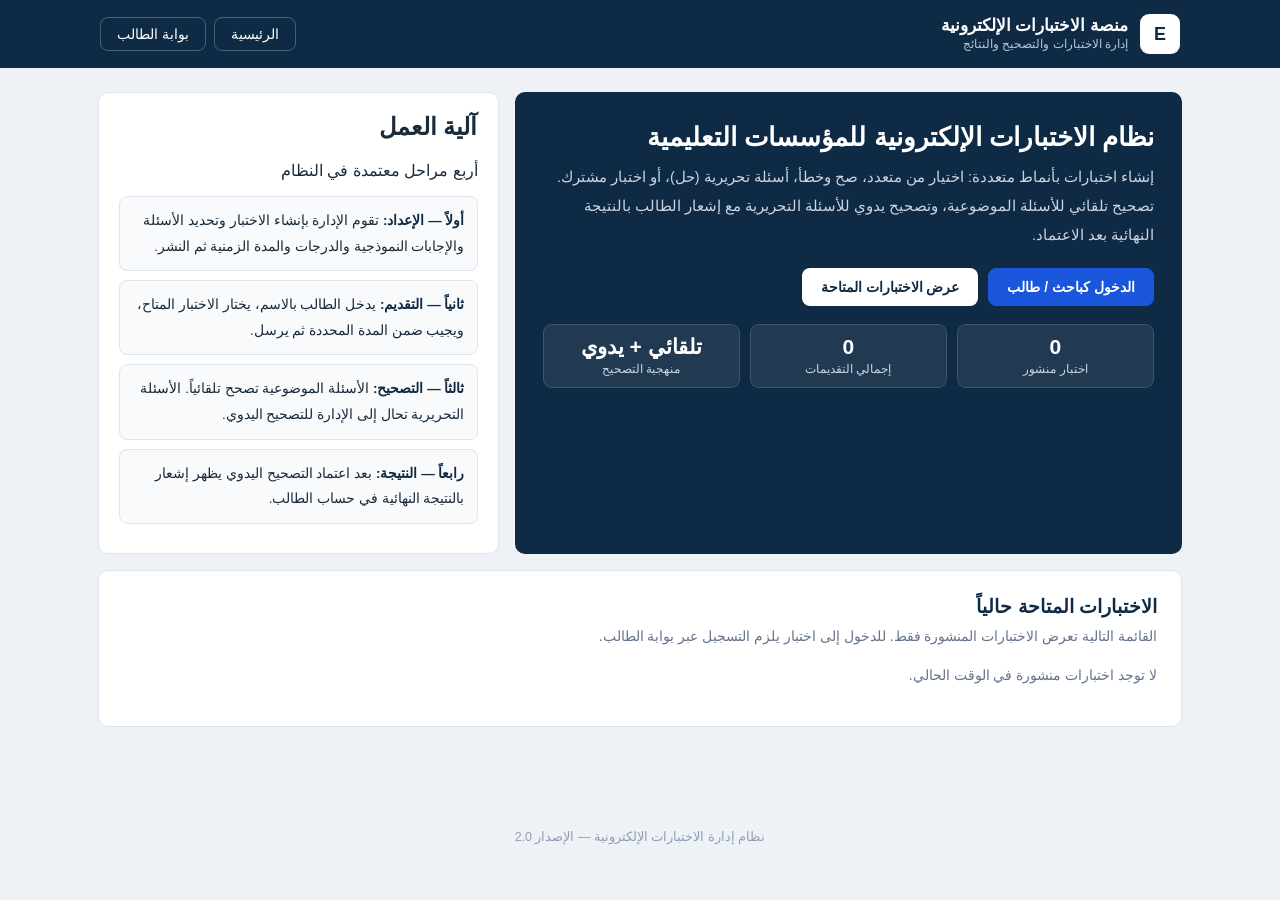
<file: exam-system/index.html>
<!DOCTYPE html>
<html lang="ar" dir="rtl">
<head>
<meta charset="UTF-8">
<meta name="viewport" content="width=device-width, initial-scale=1.0">
<title>منصة الاختبارات الإلكترونية</title>
<style>
:root{
  --navy:#0f2a44; --navy2:#1a3a5c;
  --bg:#eef1f6; --card:#ffffff; --line:#dfe5ee;
  --text:#1a2b3c; --muted:#64748b;
  --primary:#1a56db; --primary-h:#1648b5;
  --success:#0e7c3e; --warn:#9a6a06; --danger:#b91c1c;
  --radius:10px;
}
*{box-sizing:border-box;font-family:"Segoe UI","Tahoma","Arial",sans-serif}
body{margin:0;background:var(--bg);color:var(--text);min-height:100vh}
/* Header */
.header{background:var(--navy);color:#fff;position:sticky;top:0;z-index:50}
.header-inner{max-width:1120px;margin:auto;display:flex;align-items:center;justify-content:space-between;padding:14px 20px}
.brand{display:flex;align-items:center;gap:12px;cursor:default;user-select:none}
.brand-mark{width:40px;height:40px;border-radius:9px;background:#fff;color:var(--navy);display:flex;align-items:center;justify-content:center;font-weight:800;font-size:18px;letter-spacing:0}
.brand-title{font-weight:700;font-size:17px;line-height:1.3}
.brand-title small{display:block;font-weight:400;font-size:12px;color:#b9c6d8}
.nav{display:flex;gap:8px}
.nav button{background:transparent;border:1px solid rgba(255,255,255,.25);color:#fff;border-radius:8px;padding:8px 16px;font-size:14px;cursor:pointer}
.nav button:hover,.nav button.active{background:#fff;color:var(--navy)}
/* Layout */
.wrap{max-width:1120px;margin:24px auto;padding:0 18px 60px}
.panel{background:var(--card);border:1px solid var(--line);border-radius:var(--radius);padding:24px;margin-top:16px}
.panel h2{margin:0 0 6px;font-size:19px;color:var(--navy)}
.panel .sub{color:var(--muted);font-size:14px;margin:0 0 14px;line-height:1.8}
.hero{display:grid;grid-template-columns:1.25fr .75fr;gap:16px}
@media(max-width:820px){.hero{grid-template-columns:1fr}}
.hero-main{background:var(--navy);color:#fff;border-radius:var(--radius);padding:30px 28px}
.hero-main h1{margin:0 0 10px;font-size:26px}
.hero-main p{color:#cbd5e1;line-height:2;font-size:14.5px;margin:0}
.hero-actions{display:flex;gap:10px;margin-top:18px;flex-wrap:wrap}
.kpis{display:grid;grid-template-columns:repeat(3,1fr);gap:10px;margin-top:18px}
.kpi{background:rgba(255,255,255,.08);border:1px solid rgba(255,255,255,.14);border-radius:9px;padding:10px;text-align:center}
.kpi b{font-size:21px;display:block}
.kpi span{font-size:12px;color:#cbd5e1}
.side-box{background:var(--card);border:1px solid var(--line);border-radius:var(--radius);padding:20px}
.step{border:1px solid var(--line);border-radius:8px;padding:11px 12px;margin:9px 0;font-size:13.5px;line-height:1.9;background:#f8fafc}
.step b{color:var(--navy)}
/* Buttons / forms */
.btn{border:1px solid transparent;border-radius:8px;padding:10px 18px;font-size:14px;font-weight:600;cursor:pointer;transition:.15s}
.btn-primary{background:var(--primary);color:#fff;border-color:var(--primary)}
.btn-primary:hover{background:var(--primary-h)}
.btn-secondary{background:#f1f5f9;color:var(--navy);border-color:var(--line)}
.btn-secondary:hover{background:#e2e8f0}
.btn-dark{background:var(--navy);color:#fff}
.btn-success{background:var(--success);color:#fff}
.btn-danger{background:#fef2f2;color:var(--danger);border-color:#fecaca}
.btn-sm{padding:6px 12px;font-size:13px}
label{display:block;font-weight:600;margin:14px 0 6px;font-size:14px;color:var(--navy)}
input,select,textarea{width:100%;border:1px solid var(--line);border-radius:8px;padding:10px 12px;font-size:14px;background:#fbfcfe;color:var(--text)}
input:focus,select:focus,textarea:focus{outline:2px solid #bfd0f5;border-color:var(--primary);background:#fff}
textarea{min-height:88px;resize:vertical}
.grid2{display:grid;grid-template-columns:1fr 1fr;gap:12px}
@media(max-width:700px){.grid2{grid-template-columns:1fr}}
.toolbar{display:flex;gap:8px;flex-wrap:wrap;margin:14px 0}
.tabs{display:flex;gap:8px;flex-wrap:wrap;margin-top:14px}
.tabs .btn.on{background:var(--navy);color:#fff;border-color:var(--navy)}
/* Questions */
.q{border:1px solid var(--line);border-radius:9px;padding:15px;margin:12px 0;background:#fbfcfe}
.q.mcq{border-top:4px solid var(--primary)}
.q.tf{border-top:4px solid var(--success)}
.q.essay{border-top:4px solid #b45309;background:#fffdf7}
.q-head{display:flex;justify-content:space-between;align-items:center;gap:8px;flex-wrap:wrap}
.tag{display:inline-block;padding:3px 10px;border-radius:20px;font-size:12px;font-weight:700}
.t-mcq{background:#e3ebfd;color:#1e40af}.t-tf{background:#dcf5e5;color:#0e7c3e}.t-essay{background:#fdeed3;color:#92400e}
.t-pub{background:#dcf5e5;color:#0e7c3e}.t-draft{background:#e9edf3;color:#475569}.t-pend{background:#fdeed3;color:#92400e}.t-done{background:#e3ebfd;color:#1e40af}
.row-item{border:1px solid var(--line);border-radius:9px;padding:13px 14px;margin:10px 0;display:flex;justify-content:space-between;gap:10px;align-items:center;flex-wrap:wrap;background:#fff}
.row-item small{color:var(--muted)}
.opt{display:block;background:#fff;border:1px solid var(--line);border-radius:8px;padding:10px 12px;margin:7px 0;cursor:pointer;font-size:14px}
.opt:hover{border-color:var(--primary)}
.opt input{width:auto;margin-left:8px}
/* Timer */
.timer{background:var(--navy);color:#fff;border-radius:9px;padding:12px 16px;font-weight:700;font-size:16px;display:flex;justify-content:space-between;position:sticky;top:68px;z-index:20}
.timer.critical{background:var(--danger)}
.progress{height:8px;background:#e2e8f0;border-radius:20px;overflow:hidden;margin-bottom:12px}
.progress>div{height:100%;background:var(--primary);transition:.3s}
table{width:100%;border-collapse:collapse;font-size:13.5px}
th,td{border-bottom:1px solid var(--line);padding:10px 8px;text-align:right}
th{background:#f6f8fb;color:var(--navy)}
.note{background:#f1f6ff;border:1px solid #c9d8f8;border-radius:8px;padding:11px 12px;margin:8px 0;font-size:13.5px;line-height:1.9}
.note.warn{background:#fffaf0;border-color:#f3ddab}
.hidden{display:none!important}
.center{max-width:480px;margin:28px auto}
.footer{max-width:1120px;margin:0 auto;padding:18px;color:#8fa0b5;font-size:12.5px;text-align:center}
.footer span.ver{color:#8fa0b5;cursor:default;user-select:none}
.alert{border-radius:8px;padding:11px 13px;font-size:14px;margin:10px 0;line-height:1.8}
.alert-ok{background:#ecfdf3;border:1px solid #bbe7c9;color:#0e7c3e}
.alert-wait{background:#fffaf0;border:1px solid #f3ddab;color:#7c5a03}
</style>
</head>
<body>

<header class="header">
  <div class="header-inner">
    <div class="brand">
      <div class="brand-mark">E</div>
      <div class="brand-title">منصة الاختبارات الإلكترونية<small>إدارة الاختبارات والتصحيح والنتائج</small></div>
    </div>
    <nav class="nav">
      <button id="navHome" onclick="go('home')">الرئيسية</button>
      <button id="navStudent" onclick="go('student')">بوابة الطالب</button>
    </nav>
  </div>
</header>

<div class="wrap">

  <!-- HOME -->
  <section id="v-home">
    <div class="hero">
      <div class="hero-main">
        <h1>نظام الاختبارات الإلكترونية للمؤسسات التعليمية</h1>
        <p>إنشاء اختبارات بأنماط متعددة: اختيار من متعدد، صح وخطأ، أسئلة تحريرية (حل)، أو اختبار مشترك. تصحيح تلقائي للأسئلة الموضوعية، وتصحيح يدوي للأسئلة التحريرية مع إشعار الطالب بالنتيجة النهائية بعد الاعتماد.</p>
        <div class="hero-actions">
          <button class="btn btn-primary" onclick="go('student')">الدخول كباحث / طالب</button>
          <button class="btn" style="background:#fff;color:var(--navy)" onclick="document.getElementById('homeList').scrollIntoView({behavior:'smooth'})">عرض الاختبارات المتاحة</button>
        </div>
        <div class="kpis">
          <div class="kpi"><b id="kExams">0</b><span>اختبار منشور</span></div>
          <div class="kpi"><b id="kSubs">0</b><span>إجمالي التقديمات</span></div>
          <div class="kpi"><b>تلقائي + يدوي</b><span>منهجية التصحيح</span></div>
        </div>
      </div>
      <div class="side-box">
        <h2 style="margin-top:0">آلية العمل</h2>
        <p class="sub">أربع مراحل معتمدة في النظام</p>
        <div class="step"><b>أولاً — الإعداد:</b> تقوم الإدارة بإنشاء الاختبار وتحديد الأسئلة والإجابات النموذجية والدرجات والمدة الزمنية ثم النشر.</div>
        <div class="step"><b>ثانياً — التقديم:</b> يدخل الطالب بالاسم، يختار الاختبار المتاح، ويجيب ضمن المدة المحددة ثم يرسل.</div>
        <div class="step"><b>ثالثاً — التصحيح:</b> الأسئلة الموضوعية تصحح تلقائياً. الأسئلة التحريرية تحال إلى الإدارة للتصحيح اليدوي.</div>
        <div class="step"><b>رابعاً — النتيجة:</b> بعد اعتماد التصحيح اليدوي يظهر إشعار بالنتيجة النهائية في حساب الطالب.</div>
      </div>
    </div>

    <div class="panel" id="homeList">
      <h2>الاختبارات المتاحة حالياً</h2>
      <p class="sub">القائمة التالية تعرض الاختبارات المنشورة فقط. للدخول إلى اختبار يلزم التسجيل عبر بوابة الطالب.</p>
      <div id="homeExamList"></div>
    </div>
  </section>

  <!-- ADMIN LOGIN (hidden, no nav link) -->
  <section id="v-adminLogin" class="hidden">
    <div class="panel center">
      <h2>الدخول الإداري</h2>
      <p class="sub">منطقة مقيدة. مخصصة لإدارة النظام فقط. جميع محاولات الدخول مسجلة محلياً.</p>
      <label>اسم المستخدم</label>
      <input id="admUser" value="admin" autocomplete="username">
      <label>كلمة المرور</label>
      <input id="admPass" type="password" placeholder="أدخل كلمة المرور الإدارية" autocomplete="current-password">
      <div class="toolbar"><button class="btn btn-dark" style="flex:1" onclick="adminLogin()">تسجيل الدخول</button></div>
      <div class="note">في حال نسيان كلمة المرور، يمكن استعادتها من النسخة الاحتياطية المحفوظة لدى مدير النظام فقط.</div>
    </div>
  </section>

  <!-- ADMIN -->
  <section id="v-admin" class="hidden">
    <div class="panel">
      <h2>لوحة الإدارة <span class="tag t-done">وضع الإدارة</span></h2>
      <p class="sub" id="admInfo"></p>
      <div class="tabs">
        <button class="btn btn-secondary btn-sm on" id="tb-create" onclick="adminTab('create')">إنشاء اختبار</button>
        <button class="btn btn-secondary btn-sm" id="tb-exams" onclick="adminTab('exams')">إدارة الاختبارات</button>
        <button class="btn btn-secondary btn-sm" id="tb-subs" onclick="adminTab('subs')">التقديمات والتصحيح <span id="pendCount"></span></button>
        <button class="btn btn-secondary btn-sm" id="tb-set" onclick="adminTab('set')">الإعدادات والنسخ الاحتياطي</button>
        <button class="btn btn-danger btn-sm" onclick="adminLogout()">تسجيل الخروج</button>
      </div>
    </div>

    <div id="t-create" class="panel">
      <h2>إنشاء اختبار جديد</h2>
      <p class="sub">حدد بيانات الاختبار ثم أضف الأسئلة حسب النمط المطلوب مع تحديد الإجابة النموذجية لكل سؤال.</p>
      <div class="grid2">
        <div><label>عنوان الاختبار (مطلوب)</label><input id="exTitle" placeholder="مثال: اختبار مادة العلوم — الفصل الأول"></div>
        <div><label>المدة الزمنية (بالدقائق)</label><input id="exTime" type="number" min="1" value="20"></div>
      </div>
      <label>التعليمات والوصف</label><textarea id="exDesc" placeholder="تعليمات عامة تظهر للطالب قبل بدء الاختبار"></textarea>
      <label>نمط الاختبار العام</label>
      <select id="exMode">
        <option value="mixed">مشترك — جميع الأنماط</option>
        <option value="mcq">اختيار من متعدد فقط</option>
        <option value="tf">صح وخطأ فقط</option>
        <option value="essay">أسئلة تحريرية فقط</option>
      </select>
      <h3 style="color:var(--navy);margin:18px 0 6px">الأسئلة</h3>
      <div id="qBuilder"></div>
      <div class="toolbar">
        <button class="btn btn-secondary btn-sm" onclick="addQ('mcq')">إضافة: اختيار من متعدد</button>
        <button class="btn btn-secondary btn-sm" onclick="addQ('tf')">إضافة: صح وخطأ</button>
        <button class="btn btn-secondary btn-sm" onclick="addQ('essay')">إضافة: سؤال تحريري</button>
      </div>
      <div class="toolbar">
        <button class="btn btn-secondary" onclick="saveExam(false)">حفظ كمسودة</button>
        <button class="btn btn-primary" onclick="saveExam(true)">حفظ ونشر</button>
        <button class="btn btn-danger" onclick="resetBuilder()">مسح الحقول</button>
      </div>
    </div>

    <div id="t-exams" class="panel hidden">
      <h2>إدارة الاختبارات</h2>
      <p class="sub">التحكم في النشر والإخفاء والحذف. الاختبارات المنشورة فقط تظهر للطلاب.</p>
      <div id="adminExamList"></div>
    </div>

    <div id="t-subs" class="panel hidden">
      <h2>التقديمات والتصحيح اليدوي</h2>
      <p class="sub">التقديمات التي تتضمن أسئلة تحريرية تبقى بحالة "بانتظار التصحيح" حتى اعتماد الدرجة وإشعار الطالب.</p>
      <div id="subsList"></div>
    </div>

    <div id="t-set" class="panel hidden">
      <h2>الإعدادات والنسخ الاحتياطي</h2>
      <label>تغيير كلمة المرور الإدارية</label>
      <div class="grid2">
        <input id="np1" type="password" placeholder="كلمة المرور الجديدة">
        <input id="np2" type="password" placeholder="تأكيد كلمة المرور الجديدة">
      </div>
      <div class="toolbar"><button class="btn btn-dark btn-sm" onclick="changePass()">تحديث كلمة المرور</button></div>
      <hr style="border:0;border-top:1px solid var(--line);margin:18px 0">
      <div class="toolbar">
        <button class="btn btn-secondary btn-sm" onclick="exportData()">تنزيل نسخة احتياطية (JSON)</button>
        <button class="btn btn-secondary btn-sm" onclick="document.getElementById('imp').click()">استعادة من نسخة احتياطية</button>
        <input type="file" id="imp" class="hidden" accept=".json" onchange="importData(event)">
        <button class="btn btn-danger btn-sm" onclick="wipeAll()">حذف جميع البيانات</button>
      </div>
      <div class="note warn">تنبيه: النسخة الاحتياطية تتضمن الاختبارات والتقديمات والنتائج. يحفظ هذا الملف لدى مدير النظام في مكان آمن ولا يشارك مع أي طرف.</div>
    </div>
  </section>

  <!-- STUDENT -->
  <section id="v-student" class="hidden">
    <div class="panel center" id="stuLogin">
      <h2>بوابة الطالب</h2>
      <p class="sub">يرجى إدخال البيانات التالية للاطلاع على الاختبارات المتاحة وتقديمها.</p>
      <label>الاسم الكامل (مطلوب)</label><input id="stuName" placeholder="مثال: محمد أحمد الخالدي">
      <label>الشعبة / الرقم الجامعي (اختياري)</label><input id="stuId" placeholder="مثال: الشعبة A — رقم 12">
      <div class="toolbar"><button class="btn btn-primary" style="flex:1" onclick="studentLogin()">دخول</button></div>
    </div>
    <div id="stuArea" class="hidden">
      <div class="panel">
        <h2>مرحباً <span id="stuHello"></span> <button class="btn btn-danger btn-sm" onclick="studentLogout()">خروج</button></h2>
        <p class="sub">من هذه الصفحة يمكنك عرض الاختبارات المتاحة ومتابعة النتائج والإشعارات.</p>
        <div class="tabs">
          <button class="btn btn-secondary btn-sm on" id="sb-list" onclick="stuTab('list')">الاختبارات</button>
          <button class="btn btn-secondary btn-sm" id="sb-my" onclick="stuTab('my')">النتائج</button>
          <button class="btn btn-secondary btn-sm" id="sb-notif" onclick="stuTab('notif')">الإشعارات <span id="notifCount"></span></button>
        </div>
      </div>
      <div id="s-list" class="panel"><h2>الاختبارات المنشورة</h2><div id="stuExamList"></div></div>
      <div id="s-my" class="panel hidden"><h2>النتائج</h2><div id="myResults"></div></div>
      <div id="s-notif" class="panel hidden"><h2>الإشعارات</h2><div id="myNotifs"></div></div>
    </div>
  </section>

  <!-- TAKE -->
  <section id="v-take" class="hidden">
    <div class="timer" id="timerBox"><span id="timerExam"></span><span id="timerTime"></span></div>
    <div class="panel">
      <div class="progress"><div id="takeProg" style="width:0%"></div></div>
      <h2 id="takeTitle"></h2>
      <p class="sub" id="takeDesc"></p>
      <div id="takeQs"></div>
      <div class="toolbar">
        <button class="btn btn-success" onclick="submitExam(false)">إرسال الإجابات</button>
        <button class="btn btn-danger" onclick="cancelTake()">إلغاء بدون إرسال</button>
      </div>
    </div>
  </section>

  <!-- RESULT -->
  <section id="v-result" class="hidden">
    <div class="panel" id="resultCard"></div>
    <div class="toolbar" style="justify-content:center"><button class="btn btn-primary" onclick="go('student')">العودة إلى بوابة الطالب</button></div>
  </section>

</div>

<div class="footer">نظام إدارة الاختبارات الإلكترونية — <span class="ver" id="verTag">الإصدار 2.0</span></div>

<script>
var DB={get:function(k,d){try{var v=localStorage.getItem(k);return v?JSON.parse(v):d}catch(e){return d}},set:function(k,v){localStorage.setItem(k,JSON.stringify(v))}};
var K={ph:'ems_pass_hash_v2',exams:'ems_exams_v2',subs:'ems_subs_v2',notifs:'ems_notifs_v2'};
function uid(){return 'id'+Date.now().toString(36)+Math.floor(Math.random()*99999)}
function esc(s){return String(s==null?'':s).replace(/[&<>"']/g,function(c){return {'&':'&amp;','<':'&lt;','>':'&gt;','"':'&quot;',"'":'&#39;'}[c]})}
function sha256(t){if(crypto&&crypto.subtle){return crypto.subtle.digest('SHA-256',new TextEncoder().encode(t)).then(function(b){return Array.prototype.map.call(new Uint8Array(b),function(x){return x.toString(16).padStart(2,'0')}).join('')})}return Promise.resolve('plain:'+t)}
// migrate / init default admin/admin123
(function init(){var h=DB.get(K.ph,null);if(!h){sha256('admin123').then(function(x){DB.set(K.ph,x)})}else if(h==='admin123'){sha256('admin123').then(function(x){DB.set(K.ph,x)})}})();

var adminAuthed=false,currentStudent=null,taking=null,timerInt=null,timeLeft=0,builder=[];

function go(v){
  ['home','adminLogin','admin','student','take','result'].forEach(function(x){document.getElementById('v-'+x).classList.add('hidden')});
  document.getElementById('v-'+v).classList.remove('hidden');
  document.getElementById('navHome').classList.toggle('active',v==='home');
  document.getElementById('navStudent').classList.toggle('active',v==='student');
  if(v==='home')renderHome();
  if(v==='admin'&&adminAuthed){renderAdminExams();renderSubs();}
  if(v==='student')renderStudent();
  if(location.hash==='#admin'&&v!=='adminLogin'&&v!=='admin'){history.replaceState(null,'',location.pathname+location.search)}
  window.scrollTo({top:0,behavior:'smooth'});
}
// ---- Hidden admin access: hash #admin, Ctrl+Shift+A, 5 clicks on version ----
function openAdmin(){go('adminLogin');setTimeout(function(){var p=document.getElementById('admPass');if(p)p.focus()},100)}
function checkHash(){if(location.hash==='#admin'){if(adminAuthed){go('admin')}else{openAdmin()}}}
window.addEventListener('hashchange',checkHash);
document.addEventListener('keydown',function(e){if(e.ctrlKey&&e.shiftKey&&(e.key==='A'||e.key==='a'||e.key==='\u0634')){e.preventDefault();adminAuthed?go('admin'):openAdmin()}});
(function(){var n=0,t=0;document.getElementById('verTag').addEventListener('click',function(){var now=Date.now();if(now-t>2500)n=0;t=now;n++;if(n>=5){n=0;adminAuthed?go('admin'):openAdmin()}})})();

// ---- Admin auth ----
function adminLogin(){
  var u=document.getElementById('admUser').value.trim();
  var p=document.getElementById('admPass').value;
  sha256(p).then(function(h){
    if(u==='admin'&&h===DB.get(K.ph,'')){adminAuthed=true;document.getElementById('admPass').value='';document.getElementById('admInfo').textContent='تم تسجيل الدخول بنجاح. تاريخ اليوم: '+new Date().toLocaleDateString('ar');adminTab('create');go('admin')}
    else{alert('بيانات الدخول غير صحيحة. يرجى التحقق والمحاولة مرة أخرى.')}
  });
}
function adminLogout(){adminAuthed=false;history.replaceState(null,'',location.pathname+location.search);go('home')}
function changePass(){
  var a=document.getElementById('np1').value,b=document.getElementById('np2').value;
  if(!a||a.length<6){alert('يجب أن تتكون كلمة المرور الجديدة من 6 أحرف على الأقل.');return}
  if(a!==b){alert('تأكيد كلمة المرور غير متطابق.');return}
  sha256(a).then(function(h){DB.set(K.ph,h);document.getElementById('np1').value='';document.getElementById('np2').value='';alert('تم تحديث كلمة المرور الإدارية بنجاح.')});
}

// ---- Builder ----
function addQ(type,q){builder.push(q||{id:uid(),type:type,text:'',grade:type==='essay'?10:5,options:type==='mcq'?['','','','']:[],answer:type==='tf'?'صح':'',model:''});renderBuilder()}
function renderBuilder(){
  var box=document.getElementById('qBuilder');box.innerHTML='';
  builder.forEach(function(q,i){
    var d=document.createElement('div');d.className='q '+q.type;
    var tag=q.type==='mcq'?'<span class="tag t-mcq">اختيار من متعدد</span>':q.type==='tf'?'<span class="tag t-tf">صح وخطأ</span>':'<span class="tag t-essay">سؤال تحريري</span>';
    var h='<div class="q-head"><div><b>السؤال '+(i+1)+'</b> '+tag+'</div><button class="btn btn-danger btn-sm" onclick="builder.splice('+i+',1);renderBuilder()">حذف</button></div>';
    h+='<label>نص السؤال (مطلوب)</label><textarea oninput="builder['+i+'].text=this.value" placeholder="صياغة السؤال">'+esc(q.text)+'</textarea>';
    h+='<div class="grid2"><div><label>الدرجة</label><input type="number" min="1" value="'+q.grade+'" oninput="builder['+i+'].grade=+this.value||1"></div>';
    h+='<div><label>نمط السؤال</label><select onchange="builder['+i+'].type=this.value;if(this.value===\'mcq\')builder['+i+'].options=[\'\',\'\',\'\',\'\'];else builder['+i+'].options=[];renderBuilder()"><option value="mcq"'+(q.type==='mcq'?' selected':'')+'>اختيار من متعدد</option><option value="tf"'+(q.type==='tf'?' selected':'')+'>صح وخطأ</option><option value="essay"'+(q.type==='essay'?' selected':'')+'>سؤال تحريري (حل)</option></select></div></div>';
    if(q.type==='mcq'){
      h+='<label>الخيارات — حدد الإجابة النموذجية</label>';
      q.options.forEach(function(op,j){
        h+='<div style="display:flex;gap:6px;margin:5px 0"><input type="radio" name="ans'+q.id+'" '+(String(q.answer)===String(j)?'checked':'')+' onchange="builder['+i+'].answer=\''+j+'\'" title="إجابة نموذجية" style="width:26px;flex:none"><input value="'+esc(op)+'" oninput="builder['+i+'].options['+j+']=this.value" placeholder="الخيار '+(j+1)+'"></div>';
      });
      h+='<button class="btn btn-secondary btn-sm" onclick="builder['+i+'].options.push(\'\');renderBuilder()">إضافة خيار</button>';
    }else if(q.type==='tf'){
      h+='<label>الإجابة النموذجية</label><select onchange="builder['+i+'].answer=this.value"><option'+(q.answer==='صح'?' selected':'')+'>صح</option><option'+(q.answer==='خطأ'?' selected':'')+'>خطأ</option></select>';
    }else{
      h+='<label>نموذج الإجابة ومعايير التصحيح (للإدارة فقط)</label><textarea oninput="builder['+i+'].model=this.value" placeholder="النقاط المطلوبة في إجابة الطالب">'+esc(q.model)+'</textarea>';
      h+='<div class="note warn">يتم إحالة هذا السؤال إلى التصحيح اليدوي. يرى الطالب بعد الإرسال حالة "بانتظار التصحيح".</div>';
    }
    d.innerHTML=h;box.appendChild(d);
  });
  if(!builder.length)box.innerHTML='<p class="sub">لم تتم إضافة أسئلة بعد. استخدم أزرار الإضافة أعلاه.</p>';
}
function resetBuilder(){builder=[];document.getElementById('exTitle').value='';document.getElementById('exDesc').value='';renderBuilder()}
function saveExam(publish){
  var title=document.getElementById('exTitle').value.trim();
  if(!title){alert('يرجى إدخال عنوان الاختبار.');return}
  var valid=builder.filter(function(q){return q.text.trim()});
  if(!valid.length){alert('يرجى إضافة سؤال واحد على الأقل.');return}
  for(var k=0;k<valid.length;k++){var q=valid[k];if(q.type==='mcq'&&(q.options.filter(function(o){return o.trim()}).length<2||q.answer===''||q.answer==null)){alert('يرجى استكمال خيارات سؤال الاختيار وتحديد الإجابة النموذجية (السؤال '+(k+1)+').');return}}
  var exams=DB.get(K.exams,[]);
  exams.unshift({id:uid(),title:title,desc:document.getElementById('exDesc').value,time:+document.getElementById('exTime').value||20,mode:document.getElementById('exMode').value,published:publish,created:new Date().toLocaleString('ar'),questions:valid});
  DB.set(K.exams,exams);resetBuilder();
  alert(publish?'تم حفظ الاختبار ونشره. أصبح متاحاً للطلاب الآن.':'تم حفظ الاختبار كمسودة.');
  adminTab('exams');
}
function adminTab(t){
  ['create','exams','subs','set'].forEach(function(x){document.getElementById('t-'+x).classList.add('hidden');document.getElementById('tb-'+x).classList.remove('on')});
  document.getElementById('t-'+t).classList.remove('hidden');document.getElementById('tb-'+t).classList.add('on');
  if(t==='exams')renderAdminExams();if(t==='subs')renderSubs();
}
function renderAdminExams(){
  var exams=DB.get(K.exams,[]),subs=DB.get(K.subs,[]);
  var box=document.getElementById('adminExamList');box.innerHTML=exams.length?'':'<p class="sub">لا توجد اختبارات مسجلة.</p>';
  exams.forEach(function(e){
    var n=subs.filter(function(s){return s.examId===e.id}).length;
    var d=document.createElement('div');d.className='row-item';
    d.innerHTML='<div><b>'+esc(e.title)+'</b> '+(e.published?'<span class="tag t-pub">منشور</span>':'<span class="tag t-draft">مسودة</span>')+'<br><small>'+e.questions.length+' سؤال — '+e.time+' دقيقة — '+esc(e.created)+' — '+n+' تقديم</small></div><div class="toolbar"><button class="btn btn-secondary btn-sm" onclick="togglePub(\''+e.id+'\')">'+(e.published?'إخفاء':'نشر')+'</button><button class="btn btn-danger btn-sm" onclick="delExam(\''+e.id+'\')">حذف</button></div>';
    box.appendChild(d);
  });
}
function togglePub(id){var a=DB.get(K.exams,[]);var x=a.filter(function(e){return e.id===id})[0];x.published=!x.published;DB.set(K.exams,a);renderAdminExams()}
function delExam(id){if(!confirm('تأكيد حذف الاختبار وجميع تقديماته؟ لا يمكن التراجع عن هذا الإجراء.'))return;DB.set(K.exams,DB.get(K.exams,[]).filter(function(e){return e.id!==id}));DB.set(K.subs,DB.get(K.subs,[]).filter(function(s){return s.examId!==id}));renderAdminExams()}

// ---- Submissions ----
function renderSubs(){
  var subs=DB.get(K.subs,[]).sort(function(a,b){return b.ts-a.ts});
  var exams=DB.get(K.exams,[]);
  var pend=subs.filter(function(s){return s.status==='pending'}).length;
  document.getElementById('pendCount').textContent=pend?('('+pend+' بانتظار التصحيح)'):'';
  var box=document.getElementById('subsList');box.innerHTML=subs.length?'':'<p class="sub">لا توجد تقديمات حتى الآن.</p>';
  subs.forEach(function(s){
    var ex=null;exams.forEach(function(e){if(e.id===s.examId)ex=e});if(!ex)return;
    var d=document.createElement('div');d.className='row-item';
    d.innerHTML='<div><b>'+esc(s.student)+'</b> <small>('+esc(s.stuId||'بدون رقم')+')</small> — '+esc(ex.title)+'<br>'+(s.status==='pending'?'<span class="tag t-pend">بانتظار التصحيح</span>':'<span class="tag t-done">مصحح</span>')+' <b>'+s.autoScore+'/'+s.total+'</b>'+(s.status==='done'?' <b>— النهائية: '+s.finalScore+'/'+s.total+'</b>':'')+'<br><small>'+esc(s.date)+'</small></div><div><button class="btn btn-dark btn-sm" onclick="correctView(\''+s.id+'\')">'+(s.status==='pending'?'تصحيح':'عرض / تعديل')+'</button> <button class="btn btn-danger btn-sm" onclick="delSub(\''+s.id+'\')">حذف</button></div>';
    box.appendChild(d);
  });
}
function delSub(id){if(!confirm('تأكيد حذف هذا التقديم؟'))return;DB.set(K.subs,DB.get(K.subs,[]).filter(function(s){return s.id!==id}));renderSubs()}
function correctView(subId){
  var s=DB.get(K.subs,[]).filter(function(x){return x.id===subId})[0];
  var ex=DB.get(K.exams,[]).filter(function(e){return e.id===s.examId})[0];
  var h='<h2>تصحيح التقديم: '+esc(s.student)+'</h2><p class="sub">'+esc(ex.title)+' — الدرجة التلقائية: <b>'+s.autoScore+'/'+s.total+'</b></p>';
  ex.questions.forEach(function(q,i){
    var ans=s.answers[q.id]==null?'':s.answers[q.id];
    h+='<div class="q '+q.type+'"><b>السؤال '+(i+1)+' ('+q.grade+' درجات):</b> '+esc(q.text)+'<br>';
    if(q.type==='mcq'){h+='إجابة الطالب: <b>'+esc(q.options[+ans]!=null?q.options[+ans]:'بدون إجابة')+'</b> '+(String(ans)===String(q.answer)?'(صحيحة)':'(غير صحيحة)')+' — النموذجية: <b>'+esc(q.options[+q.answer])+'</b>'}
    else if(q.type==='tf'){h+='إجابة الطالب: <b>'+esc(ans||'بدون إجابة')+'</b> '+(String(ans)===String(q.answer)?'(صحيحة)':'(غير صحيحة)')+' — النموذجية: <b>'+esc(q.answer)+'</b>'}
    else{h+='إجابة الطالب:<div class="note">'+esc(ans||'لم تتم الإجابة')+'</div>'+(q.model?'<small>نموذج التصحيح: '+esc(q.model)+'</small><br>':'')+'<label>الدرجة المستحقة (0 - '+q.grade+')</label><input type="number" id="m_'+q.id+'" min="0" max="'+q.grade+'" value="'+(s.manual[q.id]!=null?s.manual[q.id]:'')+'">'}
    h+='</div>';
  });
  h+='<div class="toolbar"><button class="btn btn-success" onclick="saveCorrection(\''+s.id+'\')">اعتماد التصحيح وإشعار الطالب</button><button class="btn btn-secondary" onclick="renderSubs()">رجوع</button></div>';
  document.getElementById('subsList').innerHTML=h;window.scrollTo({top:0,behavior:'smooth'});
}
function saveCorrection(subId){
  var subs=DB.get(K.subs,[]);var s=subs.filter(function(x){return x.id===subId})[0];
  var ex=DB.get(K.exams,[]).filter(function(e){return e.id===s.examId})[0];
  var manual={};
  ex.questions.filter(function(q){return q.type==='essay'}).forEach(function(q){
    var v=+document.getElementById('m_'+q.id).value;if(isNaN(v))v=0;manual[q.id]=Math.max(0,Math.min(q.grade,v));
  });
  var mSum=Object.keys(manual).reduce(function(a,k){return a+manual[k]},0);
  s.manual=manual;s.finalScore=s.autoScore+mSum;s.status='done';
  DB.set(K.subs,subs);
  var ns=DB.get(K.notifs,[]);
  ns.unshift({id:uid(),student:s.student,text:'تم اعتماد تصحيح اختبار "'+ex.title+'". النتيجة النهائية: '+s.finalScore+' من '+s.total+'.',date:new Date().toLocaleString('ar'),read:false});
  DB.set(K.notifs,ns);
  alert('تم اعتماد التصحيح وإشعار الطالب بالنتيجة.');
  renderSubs();
}

// ---- Student ----
function studentLogin(){
  var n=document.getElementById('stuName').value.trim();
  if(!n){alert('يرجى إدخال الاسم الكامل.');return}
  currentStudent={name:n,stuId:document.getElementById('stuId').value.trim()};
  document.getElementById('stuLogin').classList.add('hidden');
  document.getElementById('stuArea').classList.remove('hidden');
  document.getElementById('stuHello').textContent=n;
  renderStudent();
}
function studentLogout(){currentStudent=null;document.getElementById('stuLogin').classList.remove('hidden');document.getElementById('stuArea').classList.add('hidden')}
function stuTab(t){['list','my','notif'].forEach(function(x){document.getElementById('s-'+x).classList.add('hidden');document.getElementById('sb-'+x).classList.remove('on')});document.getElementById('s-'+t).classList.remove('hidden');document.getElementById('sb-'+t).classList.add('on')}
function renderStudent(){
  var exams=DB.get(K.exams,[]).filter(function(e){return e.published});
  var box=document.getElementById('stuExamList');
  if(box){box.innerHTML=exams.length?'':'<p class="sub">لا توجد اختبارات منشورة في الوقت الحالي.</p>';
    exams.forEach(function(e){
      var done=null;DB.get(K.subs,[]).forEach(function(s){if(s.examId===e.id&&currentStudent&&s.student===currentStudent.name)done=s});
      var d=document.createElement('div');d.className='row-item';
      d.innerHTML='<div><b>'+esc(e.title)+'</b><br><small>'+esc(e.desc||'بدون وصف')+' — '+e.questions.length+' سؤال — '+e.time+' دقيقة</small></div><div>'+(done?((done.status==='done'?'<span class="tag t-done">مصحح: '+done.finalScore+'/'+done.total+'</span>':'<span class="tag t-pend">بانتظار التصحيح</span>')+' <button class="btn btn-secondary btn-sm" onclick="viewMyResult(\''+done.id+'\')">عرض</button>'):'<button class="btn btn-primary btn-sm" onclick="startExam(\''+e.id+'\')">بدء الاختبار</button>')+'</div>';
      box.appendChild(d);
    });}
  var my=document.getElementById('myResults');
  if(my&&currentStudent){
    var subs=DB.get(K.subs,[]).filter(function(s){return s.student===currentStudent.name}).sort(function(a,b){return b.ts-a.ts});
    var all=DB.get(K.exams,[]);my.innerHTML=subs.length?'':'<p class="sub">لم يتم تقديم أي اختبار بعد.</p>';
    subs.forEach(function(s){
      var ex=null;all.forEach(function(e){if(e.id===s.examId)ex=e});
      my.innerHTML+='<div class="note'+(s.status==='done'?'':' warn')+'"><b>'+esc(ex?ex.title:'')+'</b> — '+(s.status==='done'?('النتيجة النهائية: <b>'+s.finalScore+' من '+s.total+'</b>'):('الحالة: بانتظار التصحيح. الدرجة المبدئية (تلقائية): <b>'+s.autoScore+' من '+s.total+'</b>. سيصلك إشعار عند الاعتماد.'))+'<br><small>'+esc(s.date)+'</small> <button class="btn btn-secondary btn-sm" onclick="viewMyResult(\''+s.id+'\')">التفاصيل</button></div>';
    });
  }
  var nb=document.getElementById('myNotifs');
  if(nb&&currentStudent){
    var ns=DB.get(K.notifs,[]).filter(function(n){return n.student===currentStudent.name});
    document.getElementById('notifCount').textContent=ns.filter(function(n){return !n.read}).length?('('+ns.filter(function(n){return !n.read}).length+' جديد)'):'';
    nb.innerHTML=ns.length?'':'<p class="sub">لا توجد إشعارات.</p>';
    ns.forEach(function(n){nb.innerHTML+='<div class="note">'+esc(n.text)+'<br><small>'+esc(n.date)+'</small></div>'});
    var allN=DB.get(K.notifs,[]);allN.forEach(function(n){if(n.student===currentStudent.name)n.read=true});DB.set(K.notifs,allN);
  }
}
function viewMyResult(subId){
  var s=DB.get(K.subs,[]).filter(function(x){return x.id===subId})[0];
  var ex=DB.get(K.exams,[]).filter(function(e){return e.id===s.examId})[0];
  var h='<h2>'+esc(ex.title)+'</h2>';
  if(s.status==='done'){h+='<div class="alert alert-ok">النتيجة النهائية المعتمدة: <b>'+s.finalScore+' من '+s.total+'</b></div>'}
  else{h+='<div class="alert alert-wait">التقديم قيد التصحيح. الأسئلة التحريرية بانتظار مراجعة الإدارة. الدرجة المبدئية (الأسئلة الموضوعية): <b>'+s.autoScore+' من '+s.total+'</b>. سيصلك إشعار فور اعتماد النتيجة النهائية.</div>'}
  ex.questions.forEach(function(q,i){
    var ans=s.answers[q.id]==null?'':s.answers[q.id];
    h+='<div class="q '+q.type+'"><b>السؤال '+(i+1)+':</b> '+esc(q.text)+'<br>';
    if(q.type==='mcq'){h+='إجابتك: <b>'+esc(q.options[+ans]!=null?q.options[+ans]:'بدون إجابة')+'</b> '+(String(ans)===String(q.answer)?'(صحيحة)':'(غير صحيحة)')}
    else if(q.type==='tf'){h+='إجابتك: <b>'+esc(ans||'بدون إجابة')+'</b> '+(String(ans)===String(q.answer)?'(صحيحة)':'(غير صحيحة)')}
    else{h+='إجابتك:<div class="note">'+esc(ans||'لم تتم الإجابة')+'</div>'+(s.status==='done'?('درجة هذا السؤال: <b>'+(s.manual[q.id]!=null?s.manual[q.id]:0)+' من '+q.grade+'</b>'):'<span class="tag t-pend">بانتظار تصحيح الإدارة</span>')}
    h+='</div>';
  });
  document.getElementById('resultCard').innerHTML=h;
  go('result');
}

// ---- Take ----
function startExam(examId){
  if(!currentStudent){alert('يرجى تسجيل الدخول أولاً.');return}
  var ex=null;DB.get(K.exams,[]).forEach(function(e){if(e.id===examId)ex=e});if(!ex)return;
  taking={exam:ex,answers:{}};
  document.getElementById('takeTitle').textContent=ex.title;
  document.getElementById('takeDesc').textContent=ex.desc||'';
  document.getElementById('timerExam').textContent=ex.title;
  var box=document.getElementById('takeQs');box.innerHTML='';
  ex.questions.forEach(function(q,i){
    var d=document.createElement('div');d.className='q '+q.type;
    var h='<b>السؤال '+(i+1)+' ('+q.grade+' درجات)</b> '+(q.type==='mcq'?'<span class="tag t-mcq">اختيار من متعدد</span>':q.type==='tf'?'<span class="tag t-tf">صح وخطأ</span>':'<span class="tag t-essay">سؤال تحريري</span>')+'<p><b>'+esc(q.text)+'</b></p>';
    if(q.type==='mcq'){q.options.forEach(function(op,j){h+='<label class="opt"><input type="radio" name="q_'+q.id+'" onchange="taking.answers[\''+q.id+'\']=\''+j+'\';updProg()"> '+esc(op)+'</label>'})}
    else if(q.type==='tf'){h+='<label class="opt"><input type="radio" name="q_'+q.id+'" onchange="taking.answers[\''+q.id+'\']=\'صح\';updProg()"> صح</label><label class="opt"><input type="radio" name="q_'+q.id+'" onchange="taking.answers[\''+q.id+'\']=\'خطأ\';updProg()"> خطأ</label>'}
    else{h+='<textarea oninput="taking.answers[\''+q.id+'\']=this.value;updProg()" placeholder="اكتب الإجابة هنا"></textarea>'}
    d.innerHTML=h;box.appendChild(d);
  });
  go('take');
  timeLeft=ex.time*60;clearInterval(timerInt);
  var tick=function(){timeLeft--;var m=Math.floor(timeLeft/60),s=timeLeft%60;document.getElementById('timerTime').textContent=m+':'+String(s).padStart(2,'0');document.getElementById('timerBox').classList.toggle('critical',timeLeft<60);if(timeLeft<=0){clearInterval(timerInt);alert('انتهت المدة الزمنية. سيتم إرسال الإجابات تلقائياً.');submitExam(true)}};
  tick();timerInt=setInterval(tick,1000);
}
function updProg(){var n=taking.exam.questions.length,a=Object.keys(taking.answers).filter(function(k){return String(taking.answers[k]).trim()!==''}).length;document.getElementById('takeProg').style.width=(a/n*100)+'%'}
function cancelTake(){if(!confirm('إلغاء الاختبار بدون إرسال؟ ستفقد الإجابات الحالية.'))return;clearInterval(timerInt);taking=null;go('student')}
function submitExam(auto){
  if(!taking)return;
  if(!auto&&!confirm('تأكيد إرسال الإجابات؟ لا يمكن التعديل بعد الإرسال.'))return;
  clearInterval(timerInt);
  var ex=taking.exam,autoScore=0,total=ex.questions.reduce(function(s,q){return s+(+q.grade)},0),hasEssay=false;
  ex.questions.forEach(function(q){if(q.type==='essay'){hasEssay=true;return}if(String(taking.answers[q.id]==null?'':taking.answers[q.id])===String(q.answer))autoScore+=+q.grade});
  var sub={id:uid(),examId:ex.id,student:currentStudent.name,stuId:currentStudent.stuId,answers:taking.answers,autoScore:autoScore,total:total,manual:{},finalScore:hasEssay?null:autoScore,status:hasEssay?'pending':'done',date:new Date().toLocaleString('ar'),ts:Date.now()};
  var subs=DB.get(K.subs,[]);subs.unshift(sub);DB.set(K.subs,subs);
  if(!hasEssay){var ns=DB.get(K.notifs,[]);ns.unshift({id:uid(),student:sub.student,text:'تم تصحيح اختبار "'+ex.title+'" تلقائياً. النتيجة: '+autoScore+' من '+total+'.',date:sub.date,read:false});DB.set(K.notifs,ns)}
  taking=null;viewMyResult(sub.id);
}

// ---- Home ----
function renderHome(){
  var exams=DB.get(K.exams,[]).filter(function(e){return e.published});
  var subs=DB.get(K.subs,[]);
  document.getElementById('kExams').textContent=exams.length;
  document.getElementById('kSubs').textContent=subs.length;
  var box=document.getElementById('homeExamList');if(!box)return;
  box.innerHTML=exams.length?'':'<p class="sub">لا توجد اختبارات منشورة في الوقت الحالي.</p>';
  exams.forEach(function(e){
    var d=document.createElement('div');d.className='row-item';
    d.innerHTML='<div><b>'+esc(e.title)+'</b> <span class="tag t-pub">متاح</span><br><small>'+e.questions.length+' سؤال — '+e.time+' دقيقة</small></div><button class="btn btn-primary btn-sm" onclick="go(\'student\')">الدخول عبر بوابة الطالب</button>';
    box.appendChild(d);
  });
}

// ---- Backup ----
function exportData(){
  var data={exams:DB.get(K.exams,[]),subs:DB.get(K.subs,[]),notifs:DB.get(K.notifs,[])};
  var a=document.createElement('a');a.href='data:application/json;charset=utf-8,'+encodeURIComponent(JSON.stringify(data));a.download='exams-backup.json';a.click();
}
function importData(e){
  var f=e.target.files[0];if(!f)return;
  var r=new FileReader();r.onload=function(){try{var d=JSON.parse(r.result);if(d.exams)DB.set(K.exams,d.exams);if(d.subs)DB.set(K.subs,d.subs);if(d.notifs)DB.set(K.notifs,d.notifs);alert('تمت الاستعادة بنجاح.');renderAdminExams()}catch(err){alert('ملف غير صالح. تعذر الاستعادة.')}};r.readAsText(f);
}
function wipeAll(){if(!confirm('تحذير: سيتم حذف جميع الاختبارات والتقديمات نهائياً. هل أنت متأكد؟'))return;if(!confirm('تأكيد أخير: لا يمكن التراجع. المتابعة؟'))return;DB.set(K.exams,[]);DB.set(K.subs,[]);DB.set(K.notifs,[]);renderAdminExams();renderSubs()}

renderBuilder();renderHome();checkHash();
</script>
</body>
</html>
</file>
